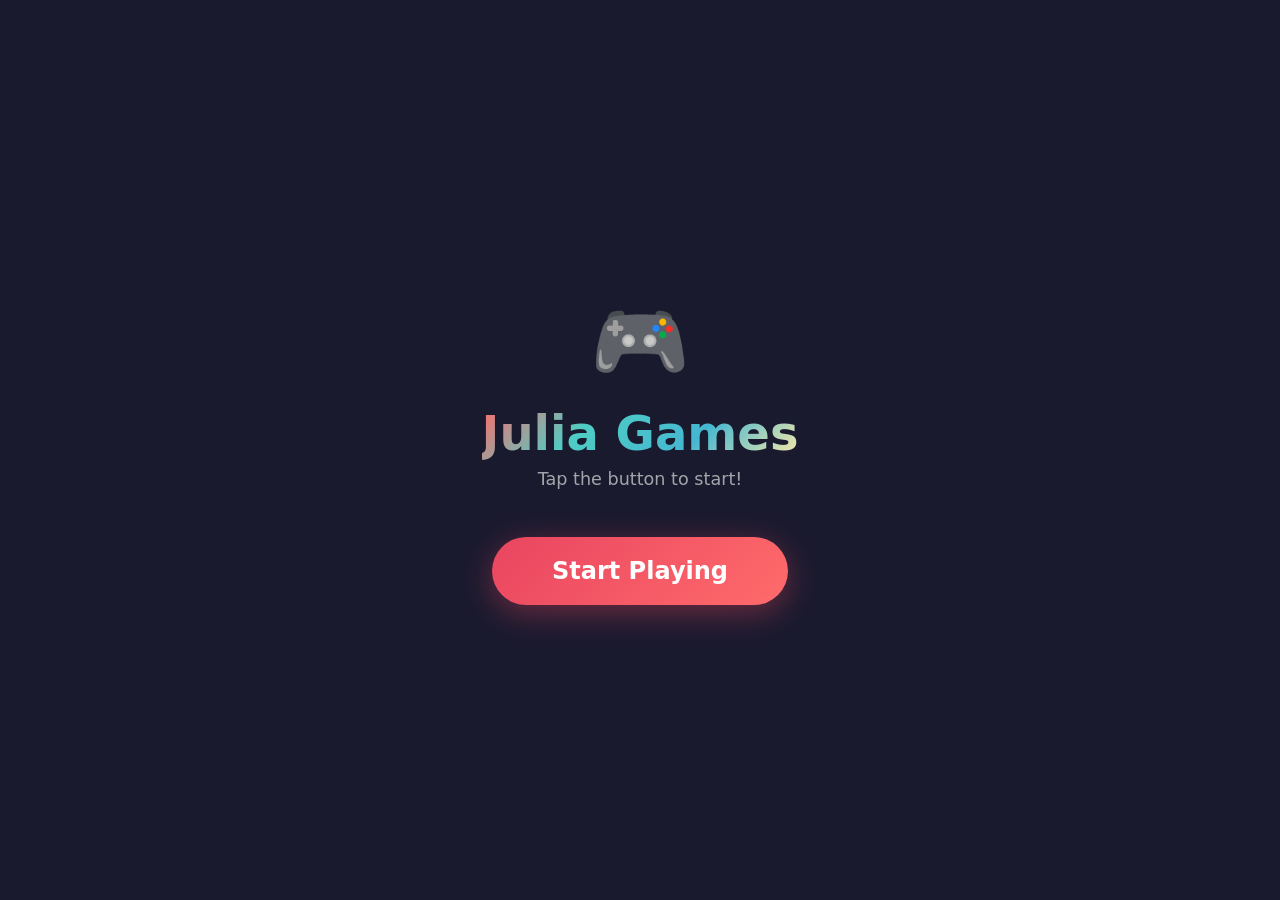
<file: index.html>
<!DOCTYPE html>
<html lang="en">
<head>
  <meta charset="UTF-8">
  <meta name="viewport" content="width=device-width, initial-scale=1.0, maximum-scale=1.0, user-scalable=no, viewport-fit=cover">
  <meta name="theme-color" content="#1a1a2e">
  <title>Julia Games</title>
  <link rel="manifest" href="./manifest.json">
  <link rel="icon" type="image/png" sizes="196x196" href="./assets/icons/favicon-196.png">
  <link rel="apple-touch-icon" href="./assets/icons/apple-icon-180.png">
  <meta name="apple-mobile-web-app-capable" content="yes">
  <link rel="stylesheet" href="./css/main.css">
</head>
<body>

  <!-- Start Screen -->
  <div id="start-screen" class="screen start-screen">
    <div class="start-logo">🎮</div>
    <h1 class="start-title">Julia Games</h1>
    <p class="start-subtitle">Tap the button to start!</p>
    <button class="btn-play" id="btn-play">Start Playing</button>
  </div>

  <!-- Game Hub -->
  <div id="hub" class="screen hub" style="display:none">
    <h1 class="hub-title">Julia Games</h1>
    <div class="game-grid">
      <button class="game-card" id="card-bubbles">
        <span class="game-card-emoji">🫧</span>
        <span class="game-card-title">Pop Bubbles</span>
      </button>
    </div>
  </div>

  <!-- Game loads here — iframe keeps fullscreen alive -->
  <iframe id="game-frame" allowfullscreen></iframe>

  <script src="./js/utils.js"></script>
  <script src="./js/audio.js"></script>
  <script src="./js/tracker.js"></script>
  <script src="./js/app.js"></script>
</body>
</html>
</file>
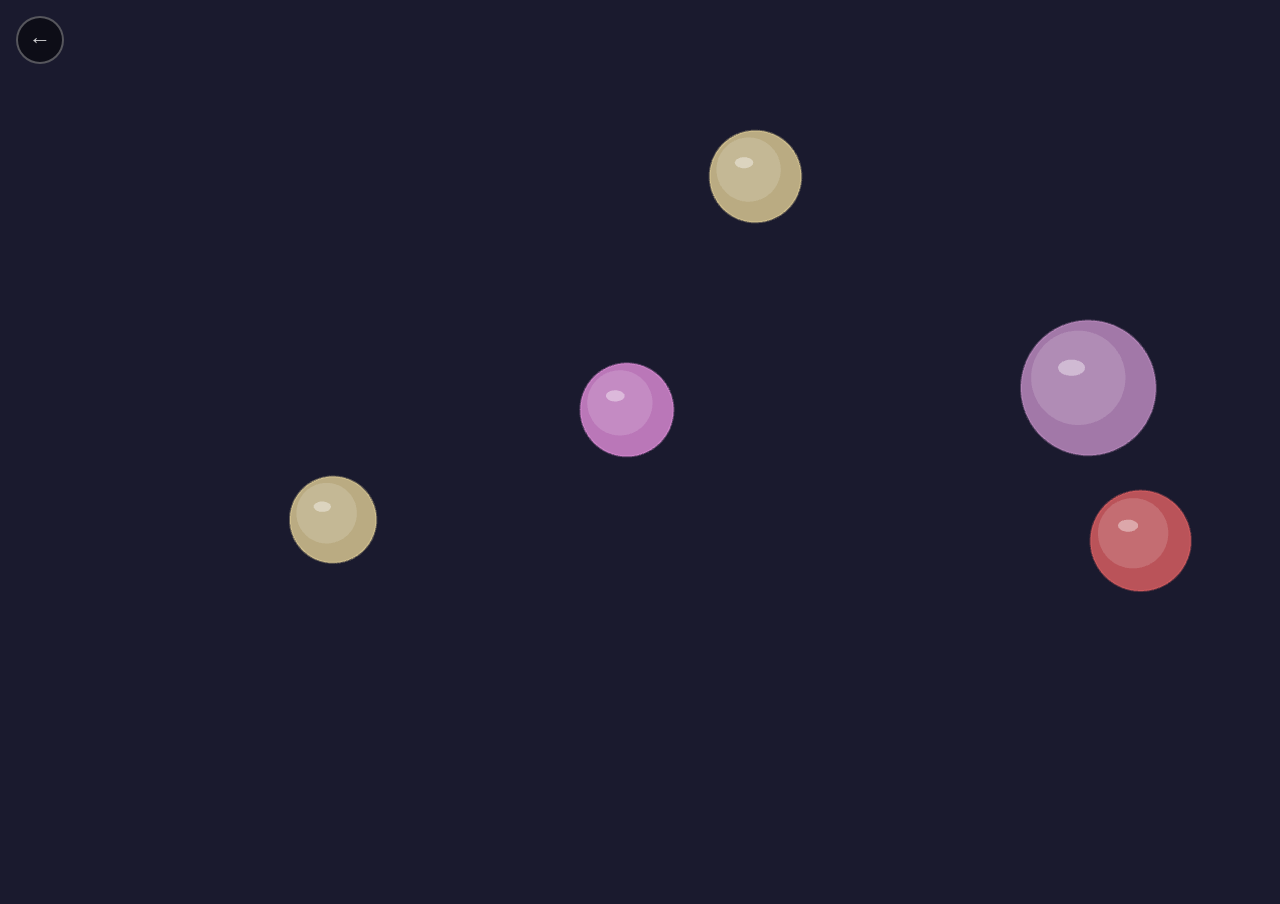
<file: games/pop-bubbles/index.html>
<!DOCTYPE html>
<html lang="en">
<head>
  <meta charset="UTF-8">
  <meta name="viewport" content="width=device-width, initial-scale=1.0, maximum-scale=1.0, user-scalable=no, viewport-fit=cover">
  <meta name="theme-color" content="#4ECDC4">
  <title>Pop Bubbles — Julia Games</title>
  <link rel="manifest" href="../../manifest.json">
  <link rel="stylesheet" href="../../css/main.css">
</head>
<body>
  <button class="back-btn" id="back-btn">&#8592;</button>
  <script src="../../js/phaser.min.js"></script>
  <script src="../../js/utils.js"></script>
  <script src="../../js/audio.js"></script>
  <script src="../../js/tracker.js"></script>
  <script src="../../js/phaser-config.js"></script>
  <script src="./game.js"></script>
</body>
</html>
</file>
<file: css/main.css>
* { margin: 0; padding: 0; box-sizing: border-box; }

html, body {
  width: 100%; height: 100%;
  overflow: hidden;
  background: #1a1a2e;
  color: #fff;
  font-family: -apple-system, BlinkMacSystemFont, 'Segoe UI', system-ui, sans-serif;
  -webkit-user-select: none;
  user-select: none;
  -webkit-touch-callout: none;
  touch-action: none;
}

/* Screens */
.screen {
  display: flex;
  flex-direction: column;
  align-items: center;
  justify-content: center;
  height: 100vh;
  padding: 24px;
  text-align: center;
}

/* Start screen */
.start-logo {
  font-size: 80px;
  margin-bottom: 16px;
  animation: float 3s ease-in-out infinite;
}
.start-title {
  font-size: 3rem;
  font-weight: 800;
  margin-bottom: 8px;
  background: linear-gradient(135deg, #FF6B6B, #4ECDC4, #45B7D1, #FFEAA7);
  -webkit-background-clip: text;
  -webkit-text-fill-color: transparent;
  background-clip: text;
}
.start-subtitle {
  font-size: 1.1rem;
  opacity: 0.6;
  margin-bottom: 48px;
}
.btn-play {
  background: linear-gradient(135deg, #e94560, #FF6B6B);
  border: none;
  color: #fff;
  font-size: 1.5rem;
  font-weight: 700;
  padding: 20px 60px;
  border-radius: 50px;
  cursor: pointer;
  -webkit-tap-highlight-color: transparent;
  font-family: inherit;
  box-shadow: 0 8px 32px rgba(233, 69, 96, 0.4);
  animation: pulse 2s ease-in-out infinite;
}
.btn-play:active { transform: scale(0.95); }

/* Hub */
.hub-title {
  font-size: 2.5rem;
  font-weight: 800;
  margin-bottom: 40px;
  background: linear-gradient(135deg, #FF6B6B, #4ECDC4, #45B7D1, #FFEAA7);
  -webkit-background-clip: text;
  -webkit-text-fill-color: transparent;
  background-clip: text;
}
.game-grid {
  display: flex;
  gap: 24px;
  justify-content: center;
}
.game-card {
  width: 200px;
  aspect-ratio: 1;
  border: none;
  border-radius: 24px;
  background: linear-gradient(135deg, #4ECDC4, #2eb5ad);
  cursor: pointer;
  display: flex;
  flex-direction: column;
  align-items: center;
  justify-content: center;
  padding: 20px;
  color: #fff;
  font-family: inherit;
  -webkit-tap-highlight-color: transparent;
  transition: transform 0.15s ease;
}
.game-card:active { transform: scale(0.93); }
.game-card-emoji { font-size: 64px; margin-bottom: 12px; line-height: 1; }
.game-card-title { font-size: 1.2rem; font-weight: 700; }

/* Game iframe */
#game-frame {
  position: fixed;
  top: 0; left: 0;
  width: 100%; height: 100%;
  border: none;
  z-index: 9999;
  display: none;
}

/* Back button (inside game pages) */
.back-btn {
  position: fixed;
  top: 16px; left: 16px;
  width: 48px; height: 48px;
  border-radius: 50%;
  background: rgba(0, 0, 0, 0.5);
  border: 2px solid rgba(255, 255, 255, 0.3);
  color: rgba(255, 255, 255, 0.8);
  font-size: 22px;
  z-index: 10000;
  cursor: pointer;
  -webkit-tap-highlight-color: transparent;
  display: flex;
  align-items: center;
  justify-content: center;
  touch-action: none;
  pointer-events: auto;
}

/* Animations */
@keyframes float {
  0%, 100% { transform: translateY(0); }
  50% { transform: translateY(-12px); }
}
@keyframes pulse {
  0%, 100% { box-shadow: 0 8px 32px rgba(233, 69, 96, 0.4); }
  50% { box-shadow: 0 8px 48px rgba(233, 69, 96, 0.6); }
}
</file>
